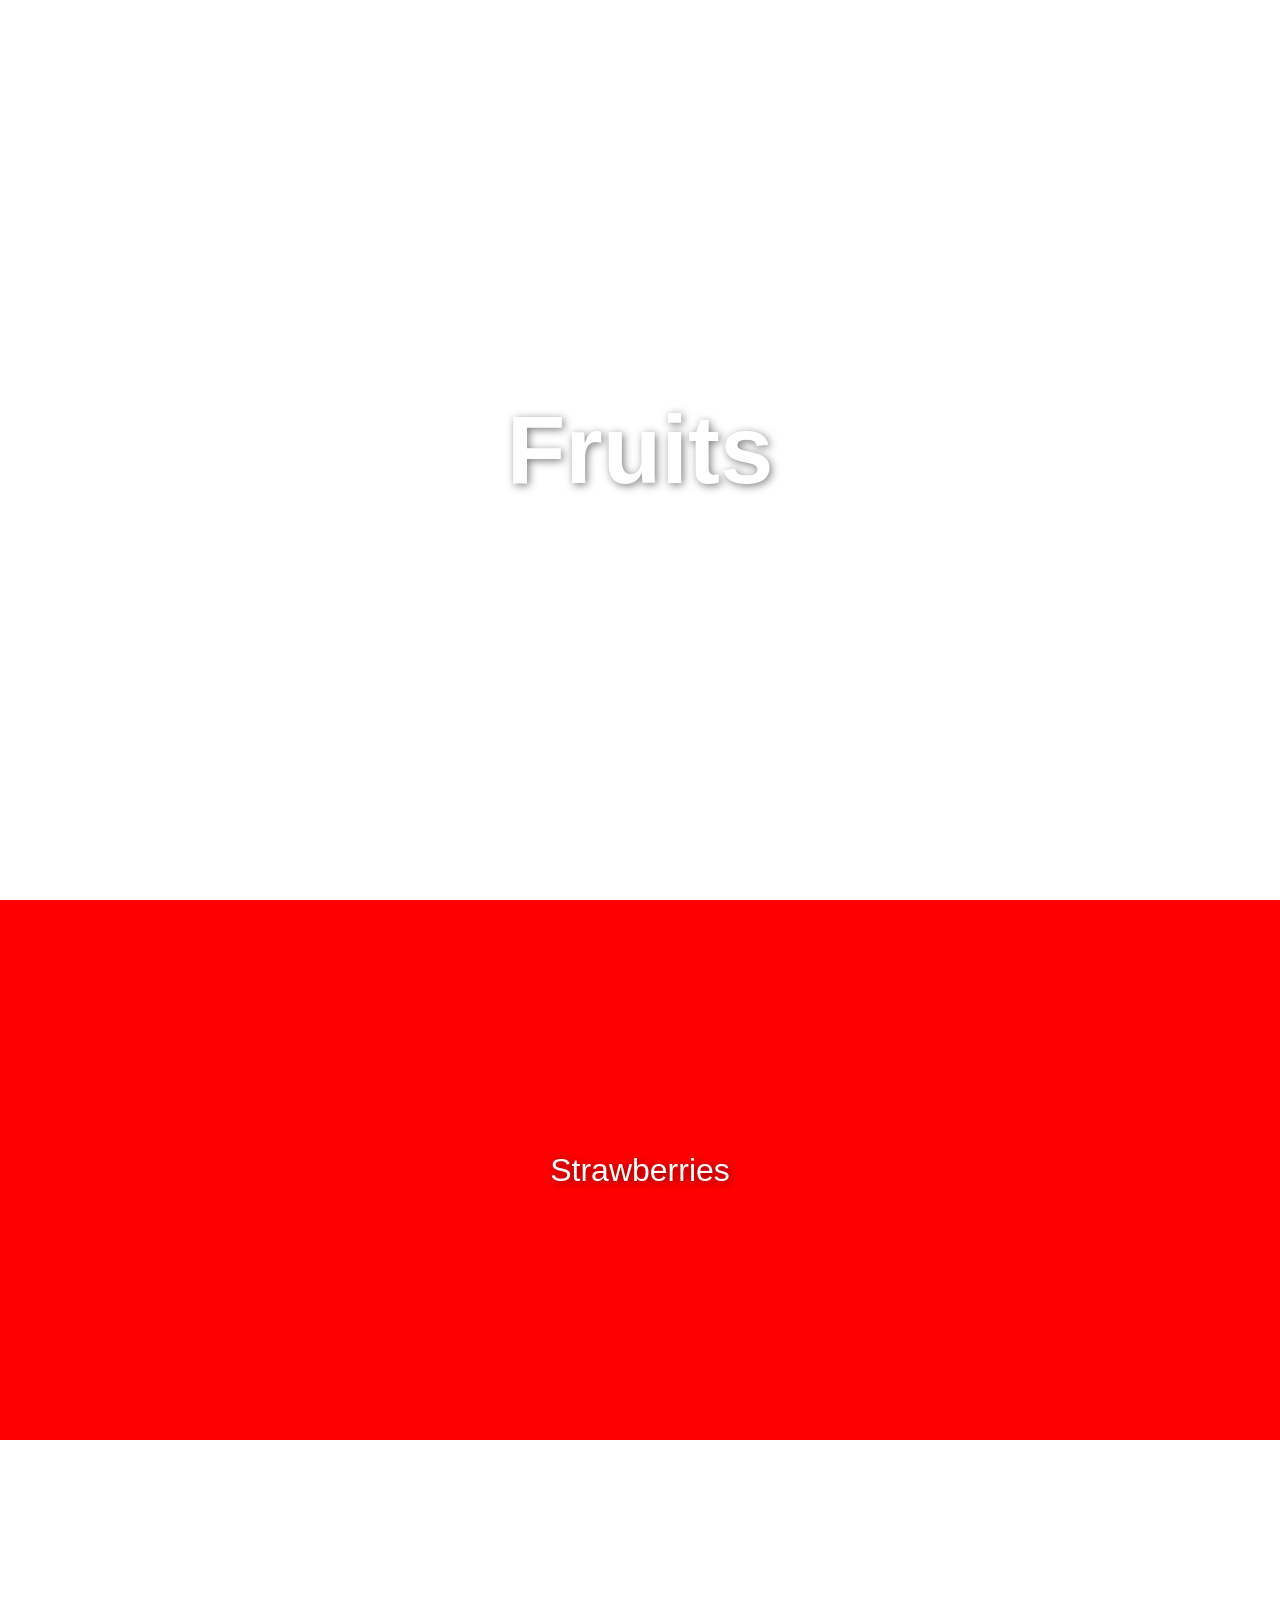
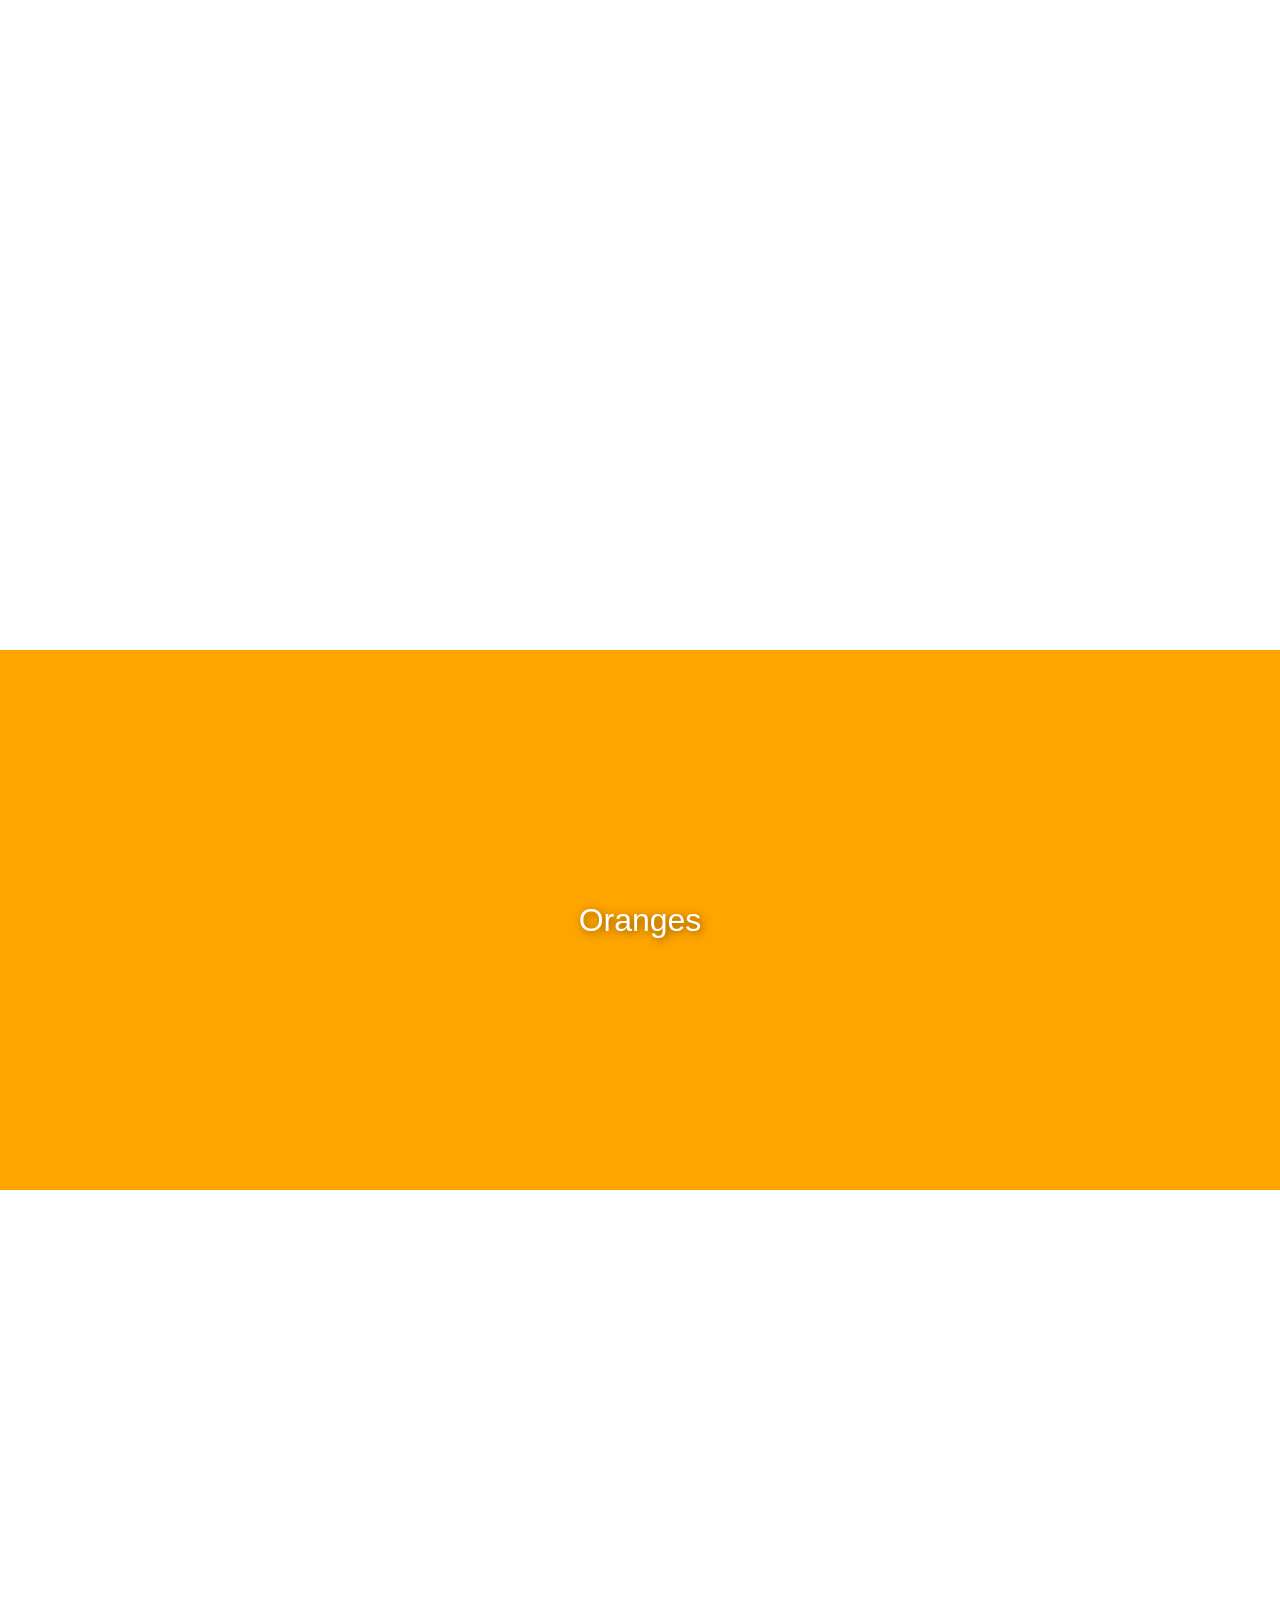
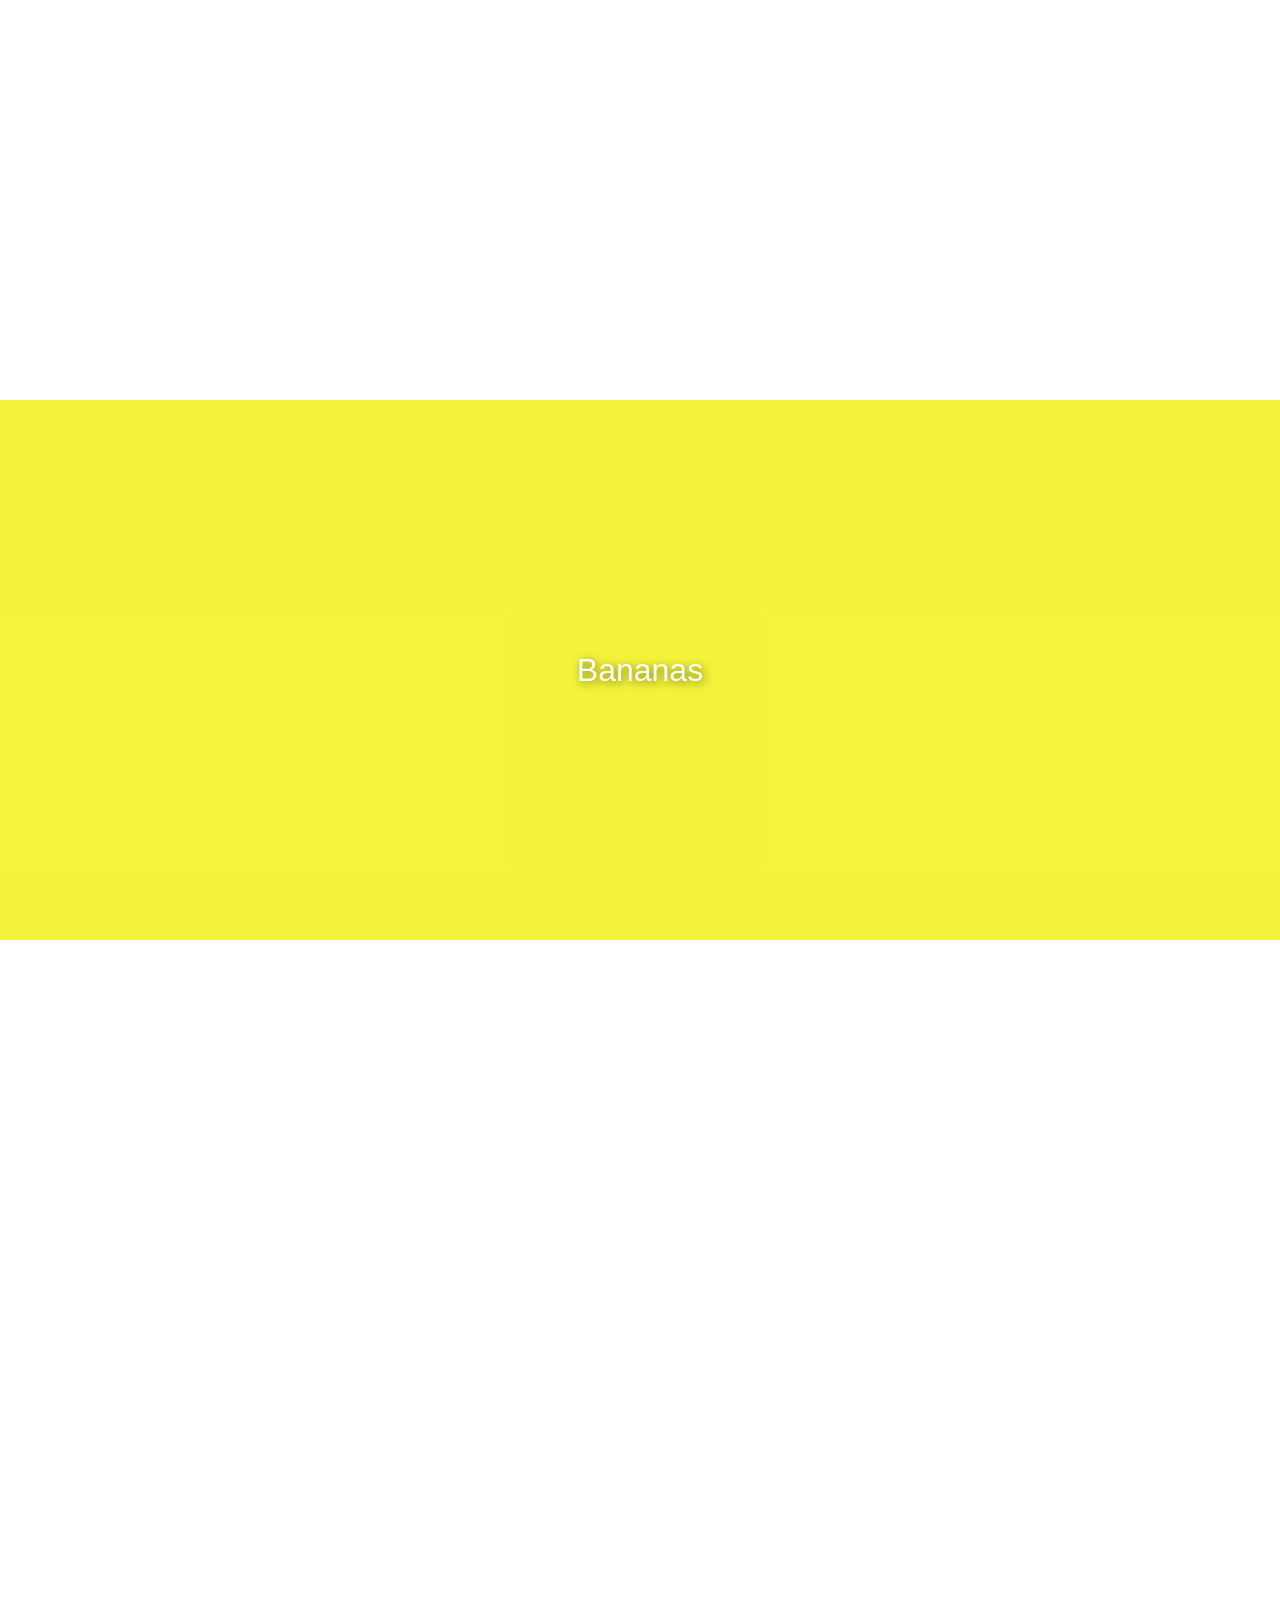
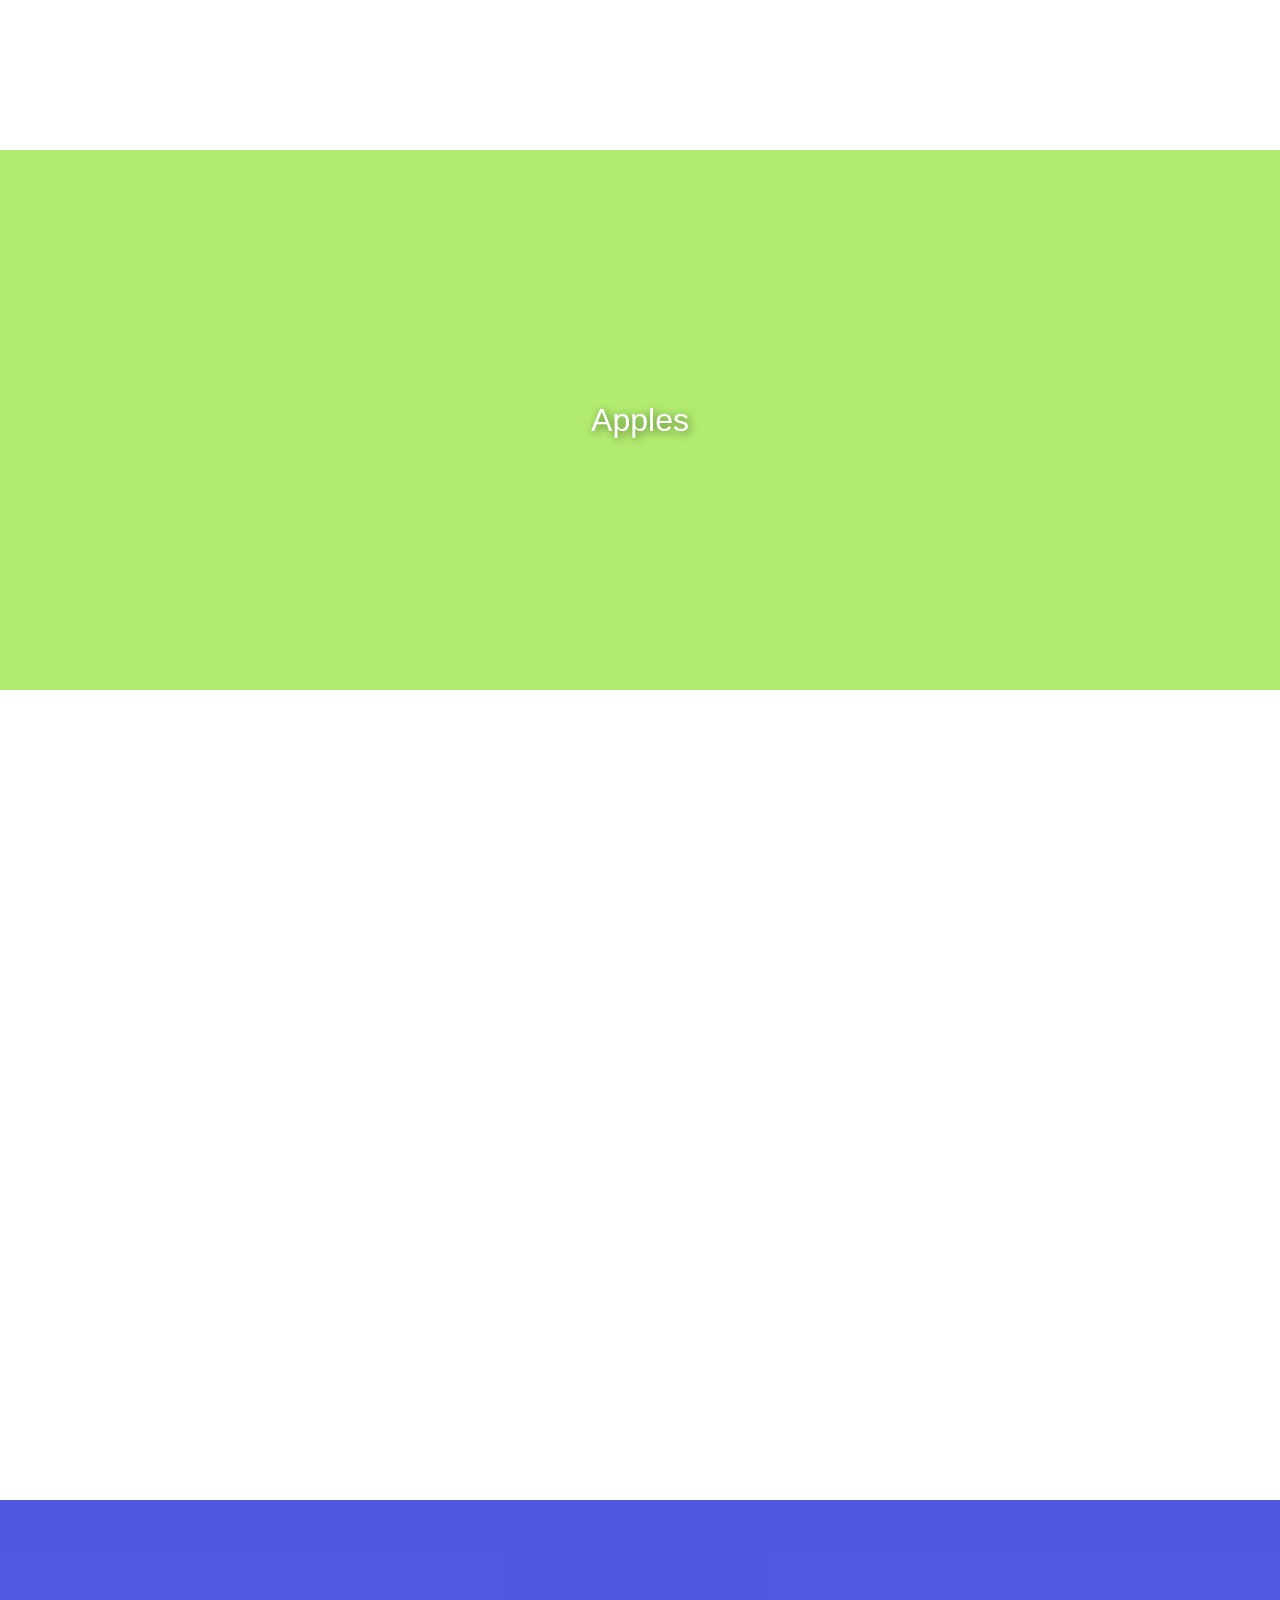
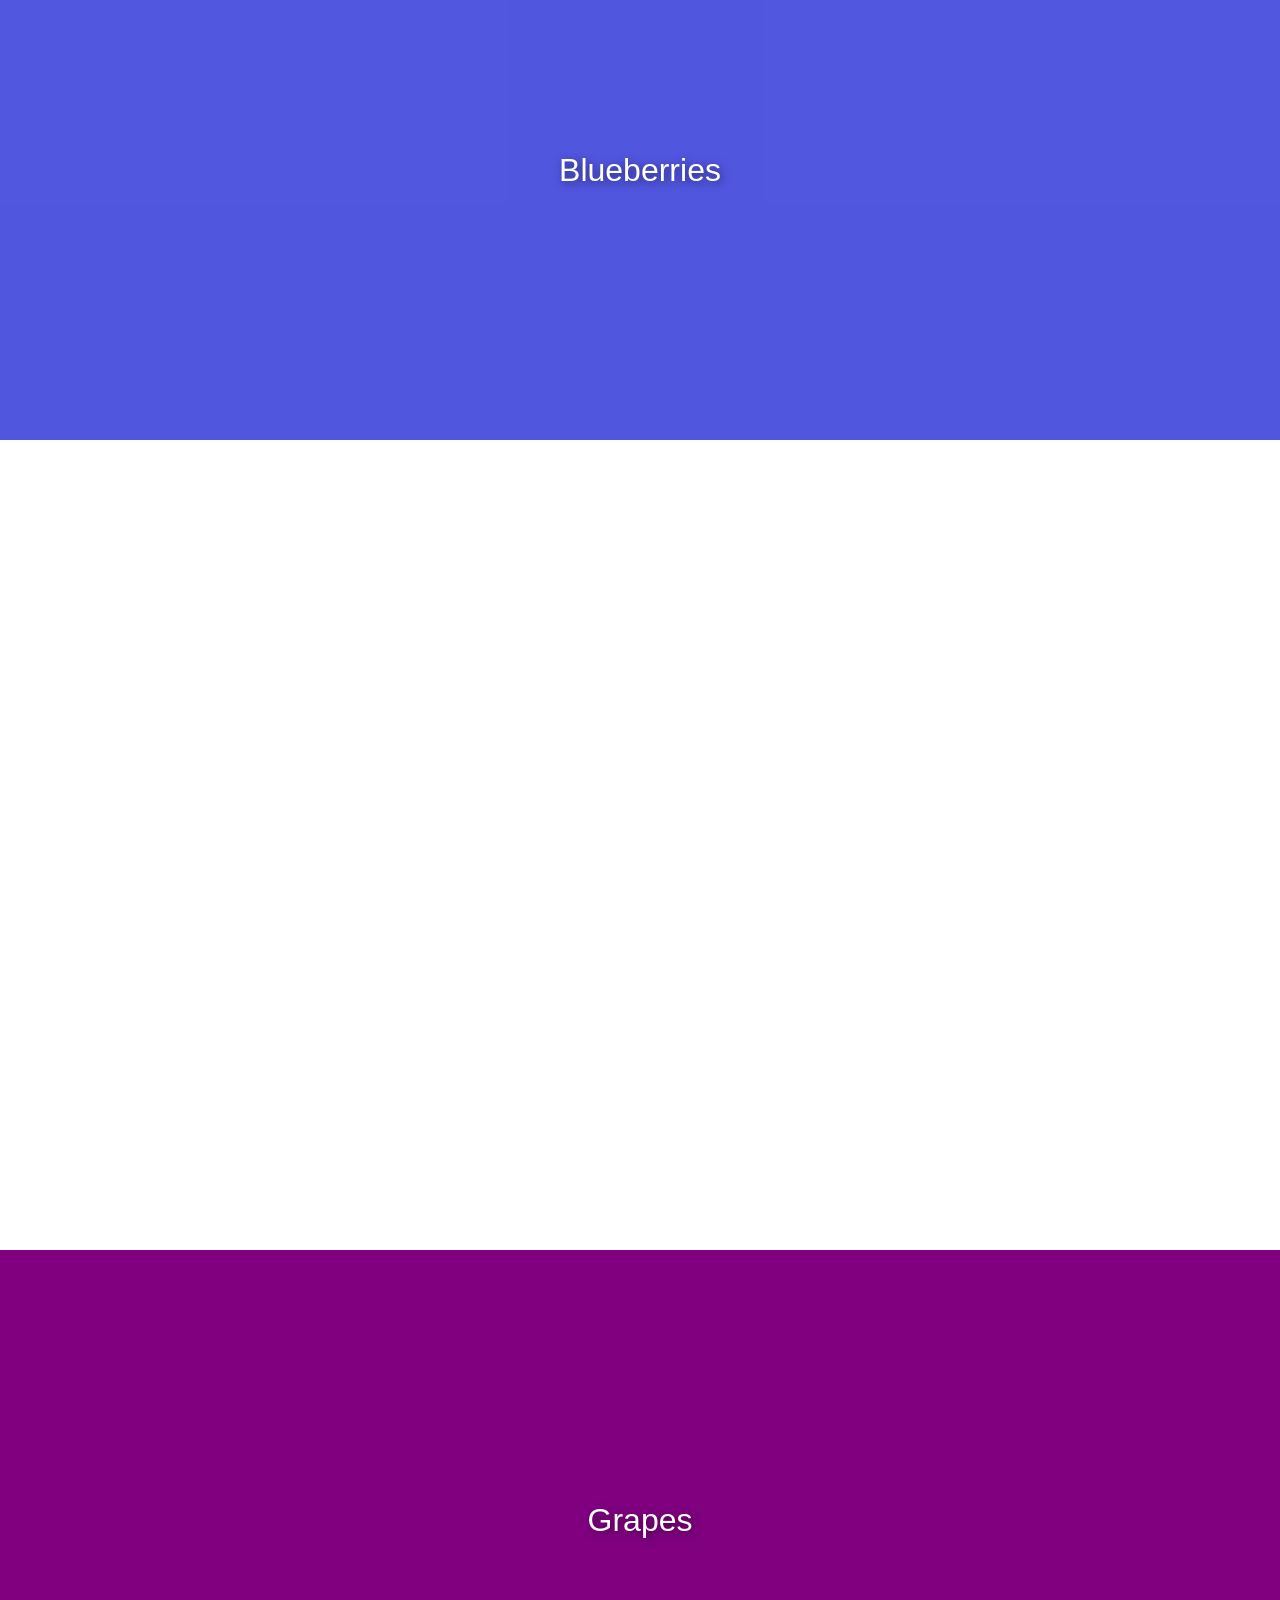
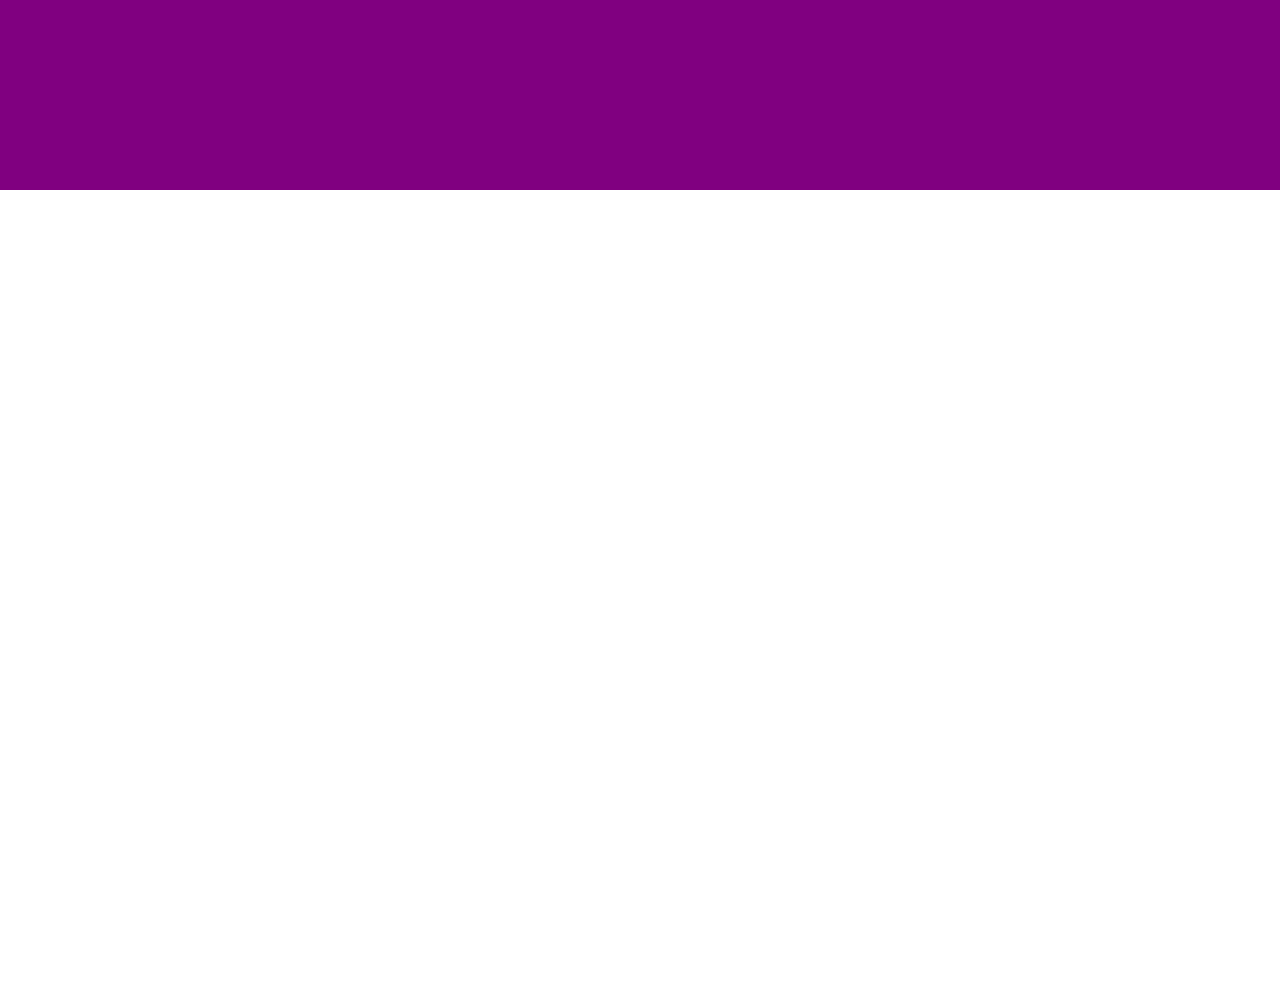
<file: index.html>
<!DOCTYPE html>
<html lang="en">

<head>
  <meta charset="UTF-8">
  <title>Fruit Parallax</title>
  <link rel="stylesheet" href="task2.css">
  <script src="task2.js"></script>
</head>

<body>
  <section class="layer layer-1" data-parallax="0.5"
    style="background-image: url('https://www.sjchs.org/images/default-source/blogs/fruits_main.jpg?sfvrsn=8968415a_0') ;">
    <h1>Fruits</h1>
  </section>
  <!-- <section class="color-section" style="background-color: white">
        <p>fruits galore</p>
      </section>
       -->
  <section class="color-section" style="background-color: red;">
    <p>Strawberries</p>
  </section>
  <section class="parallax" data-parallax="0.5"
    style="background-image: url('https://static.scientificamerican.com/sciam/cache/file/78BE16E0-9E47-4163-BDFE6E11CE52B580_source.jpg?crop=1%3A1%2Csmart&w=1000');">
  </section>

  <section class="color-section" style="background-color: orange;">
    <p>Oranges </p>
  </section>
  <section class="parallax" data-parallax="0.5"
    style="background-image: url('https://www.allrecipes.com/thmb/y_uvjwXWAuD6T0RxaS19jFvZyFU=/1500x0/filters:no_upscale():max_bytes(150000):strip_icc()/GettyImages-1205638014-2000-d0fbf9170f2d43eeb046f56eec65319c.jpg');">
  </section>

  <section class="color-section" style="background-color: rgba(243, 243, 42, 0.925);">
    <p>Bananas</p>
  </section>
  <section class="parallax" data-parallax="0.5"
    style="background-image: url('https://hips.hearstapps.com/hmg-prod/images/ripe-yellow-bananas-at-the-shopping-market-fruits-royalty-free-image-1712833209.jpg');">
  </section>

  <section class="color-section" style="background-color: rgba(171, 234, 100, 0.925);">
    <p>Apples</p>
  </section>
  <section class="parallax" data-parallax="0.5"
    style="background-image: url('https://images.pexels.com/photos/693794/pexels-photo-693794.jpeg');">
  </section>
  <section class="color-section" style="background-color: rgba(68, 73, 221, 0.925);">
    <p>Blueberries</p>
  </section>
  <section class="parallax" data-parallax="0.5"
    style="background-image: url('  https://media.post.rvohealth.io/wp-content/uploads/2020/08/blueberries_fresh_fullframe_732x549_thumb-732x549.jpg');">
  </section>

  <section class="color-section" style="background-color: purple;">
    <p>Grapes </p>
  </section>
  <section class="parallax" data-parallax="0.5"
    style="background-image: url('https://www.lovethegarden.com/sites/default/files/styles/large/public/content/plants/grapes%20preview%20%281%29.jpg?itok=MF-GHbs7');">
  </section>

  




</body>

</html>
</file>
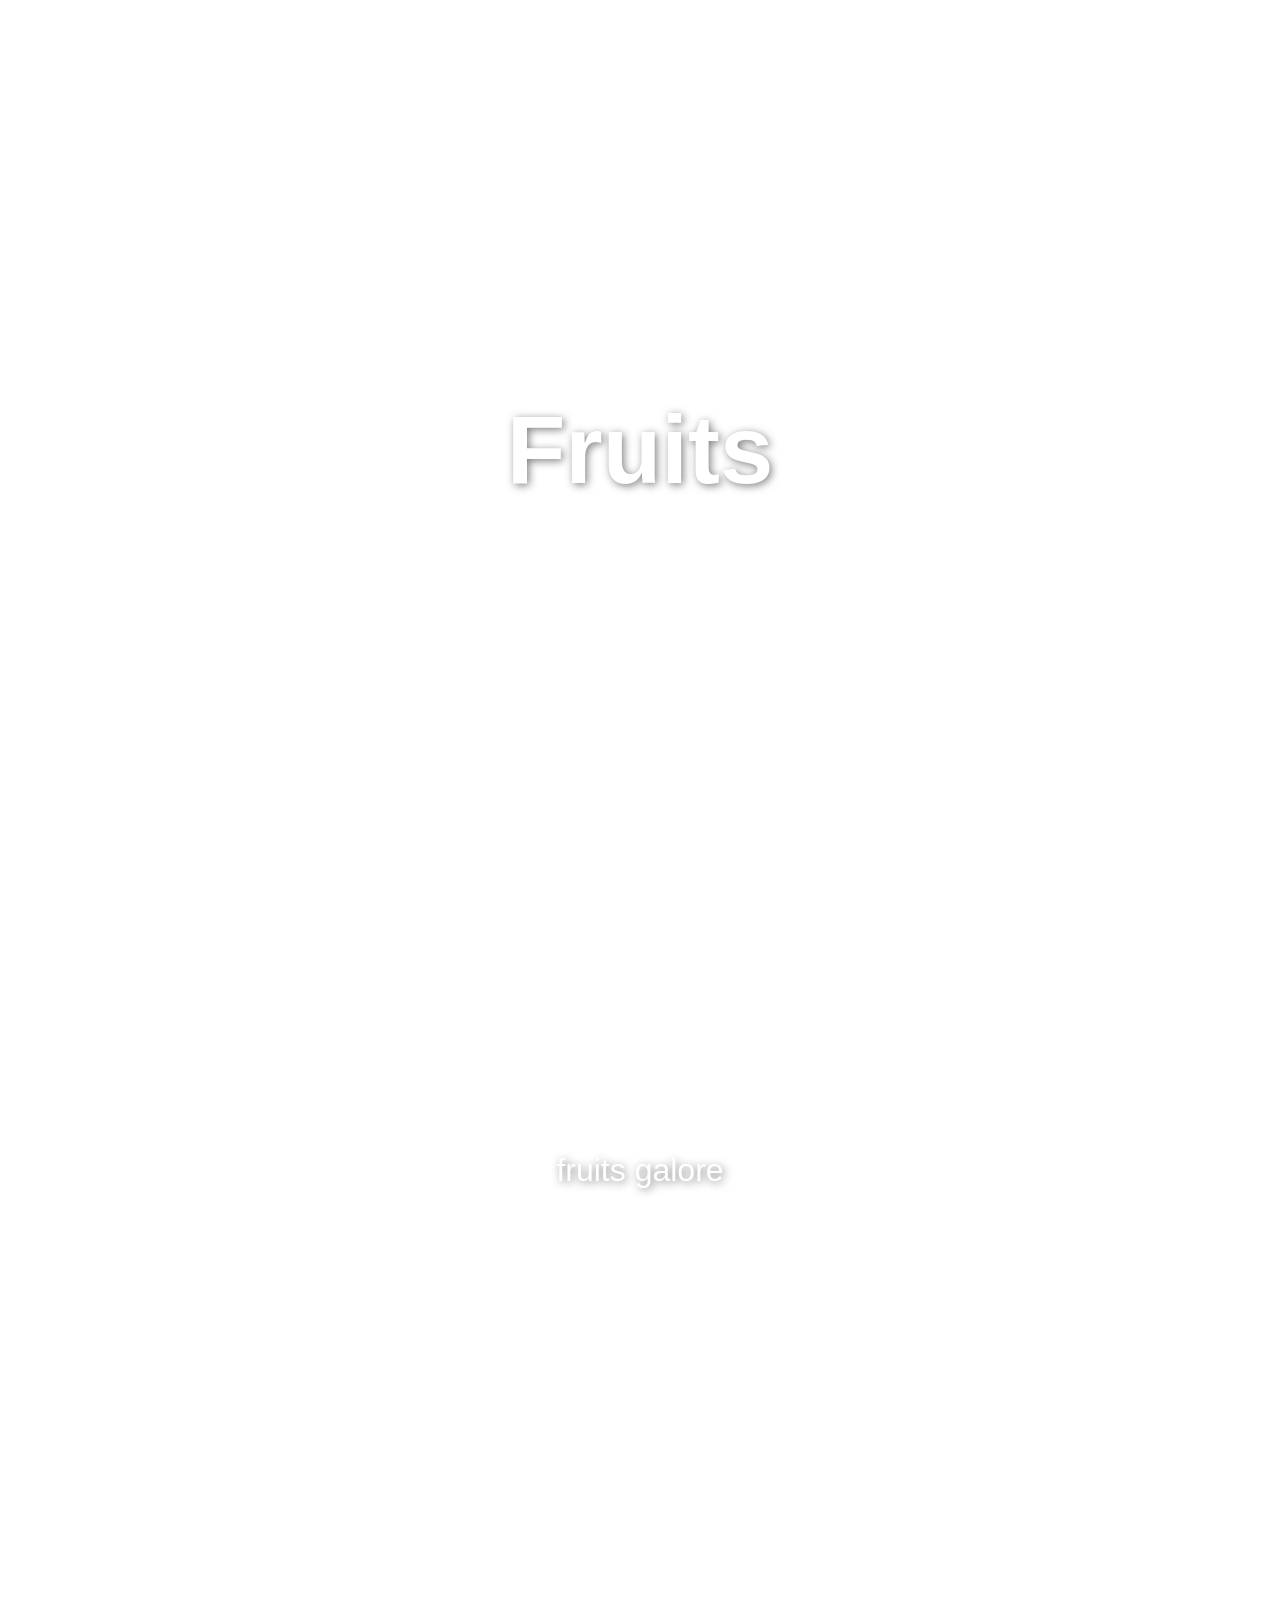
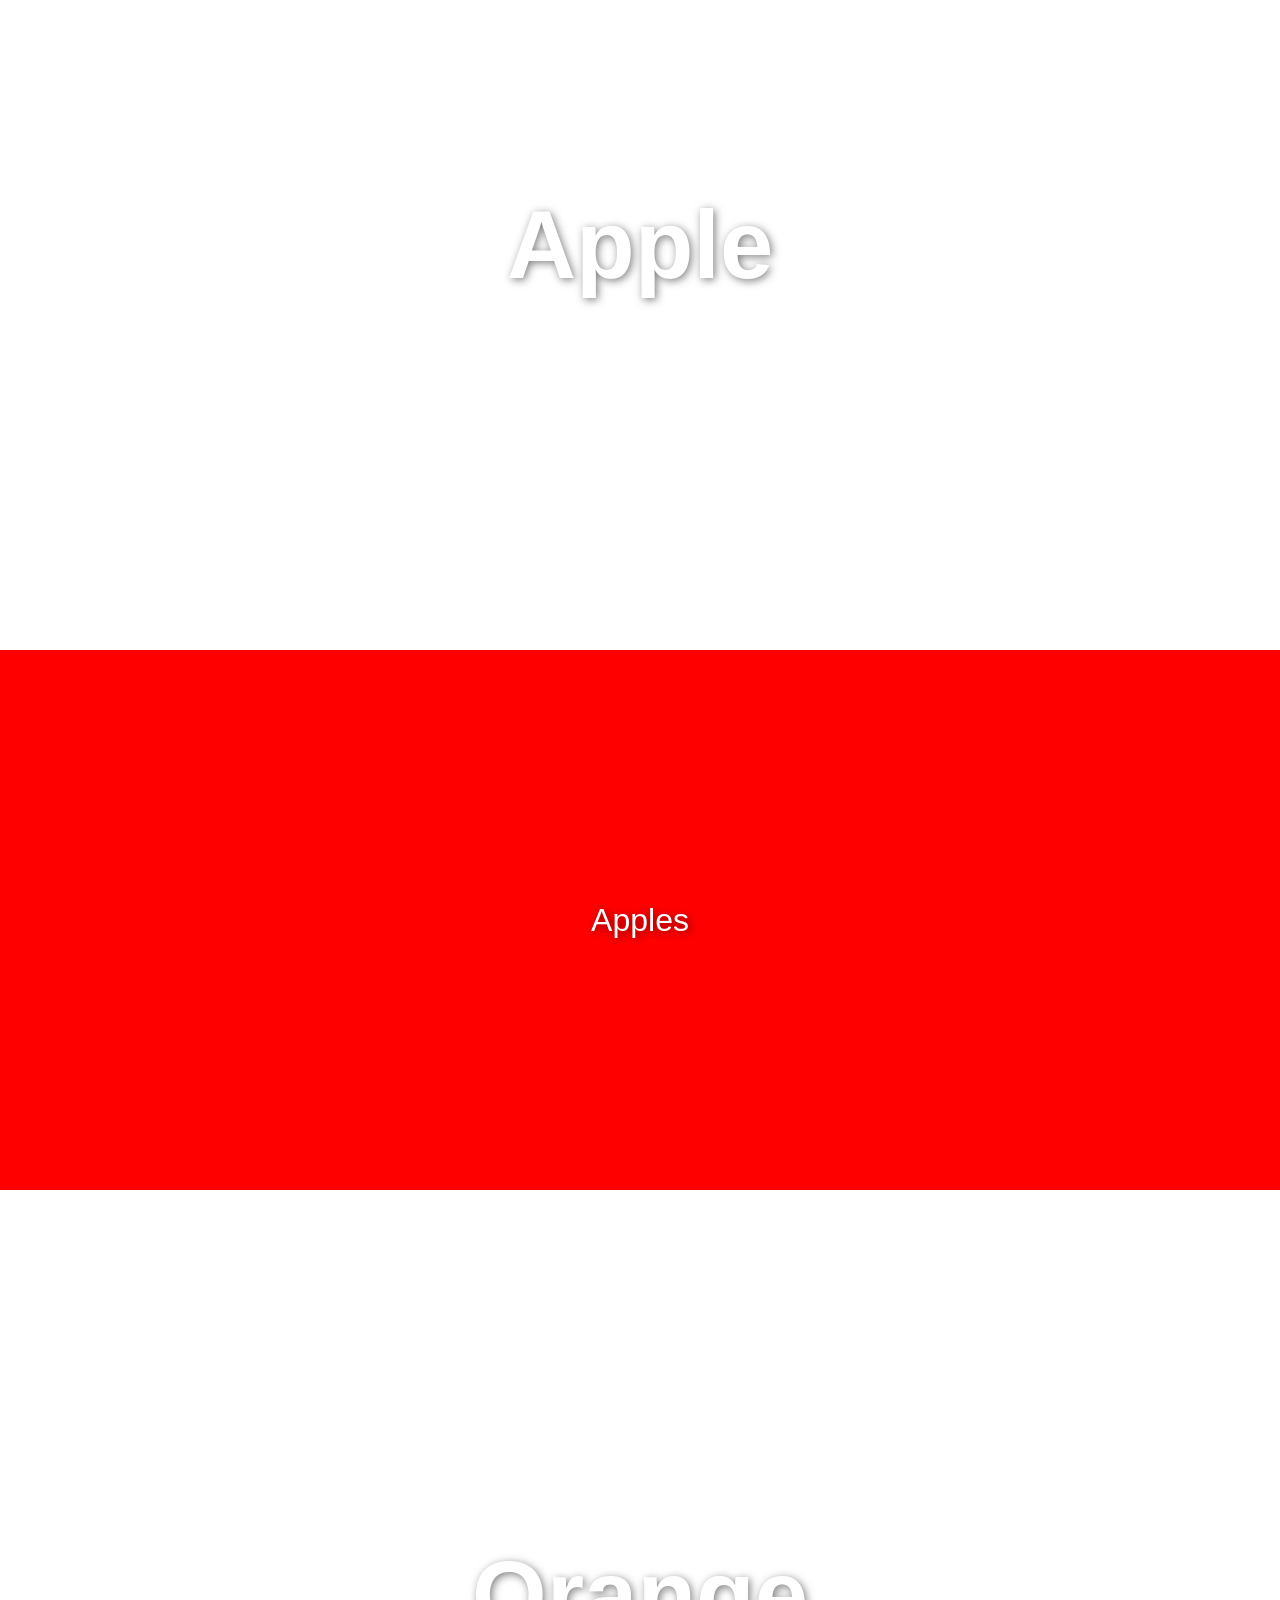
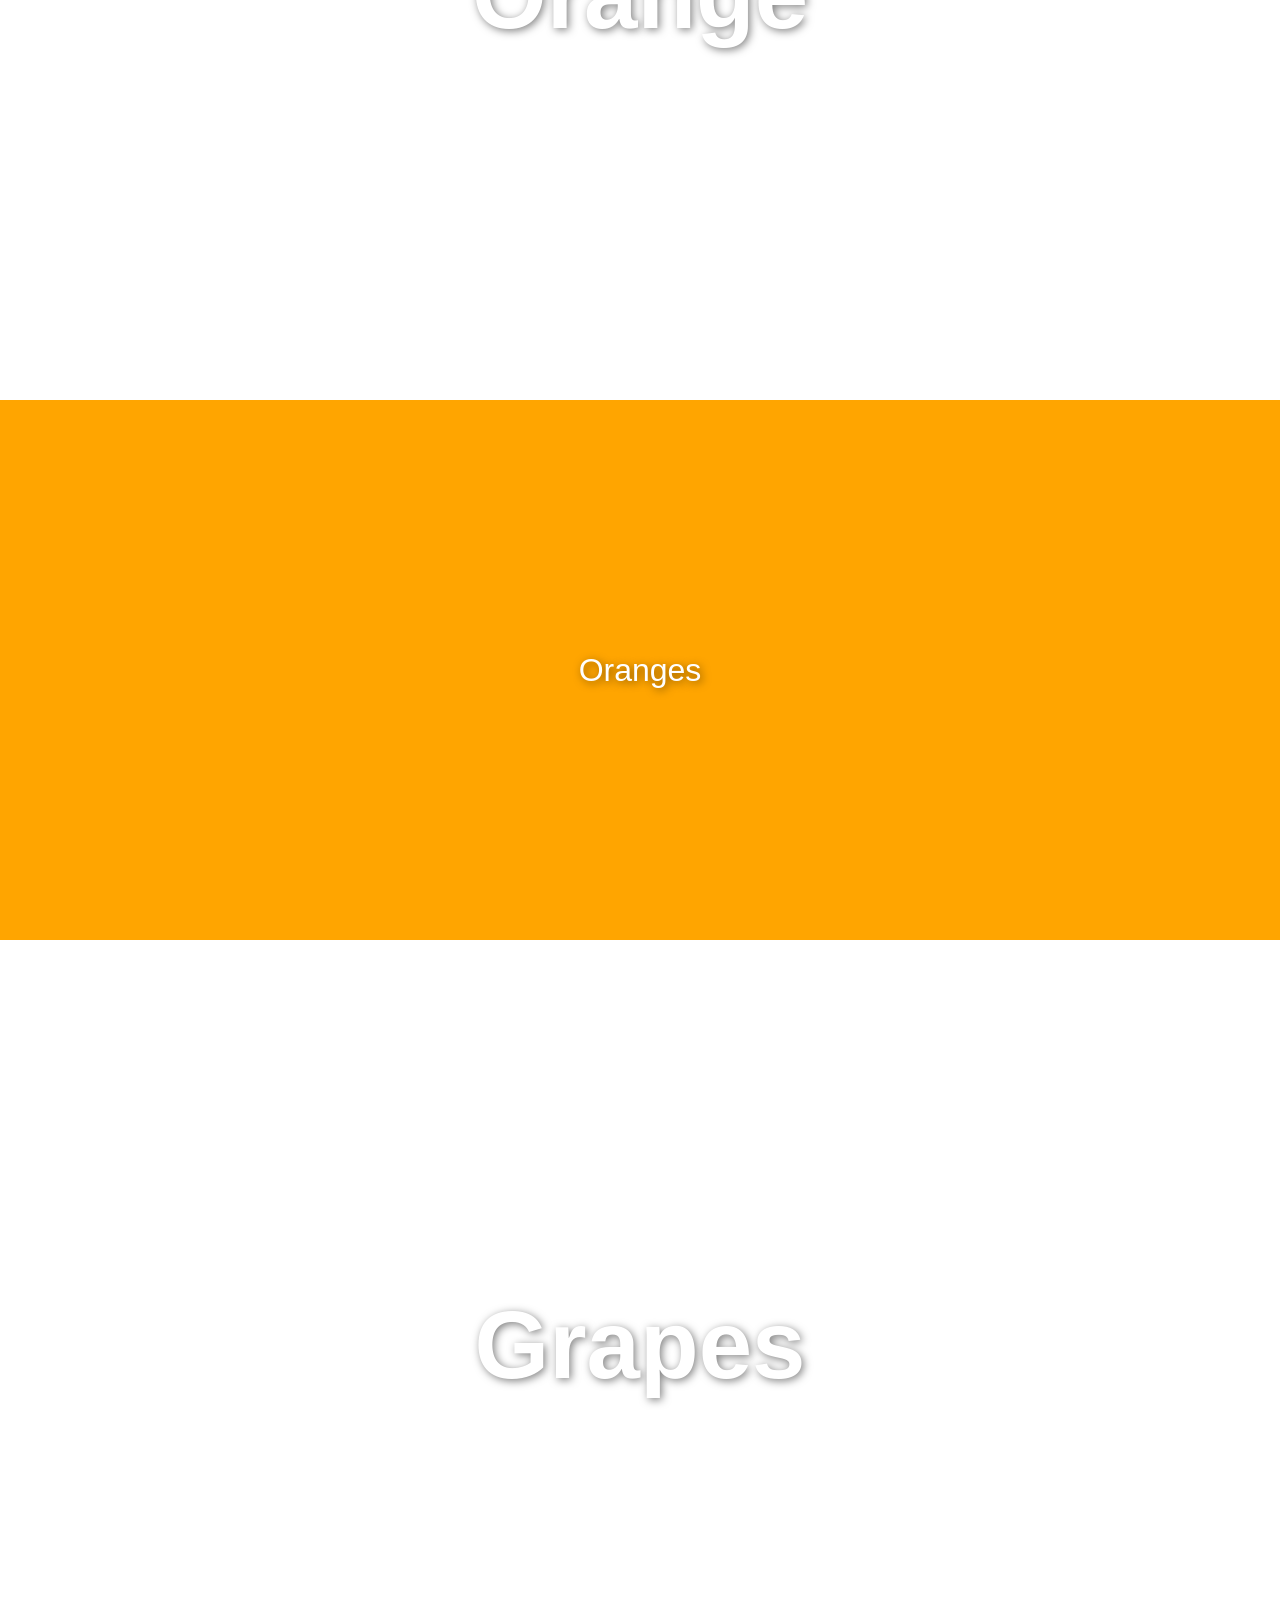
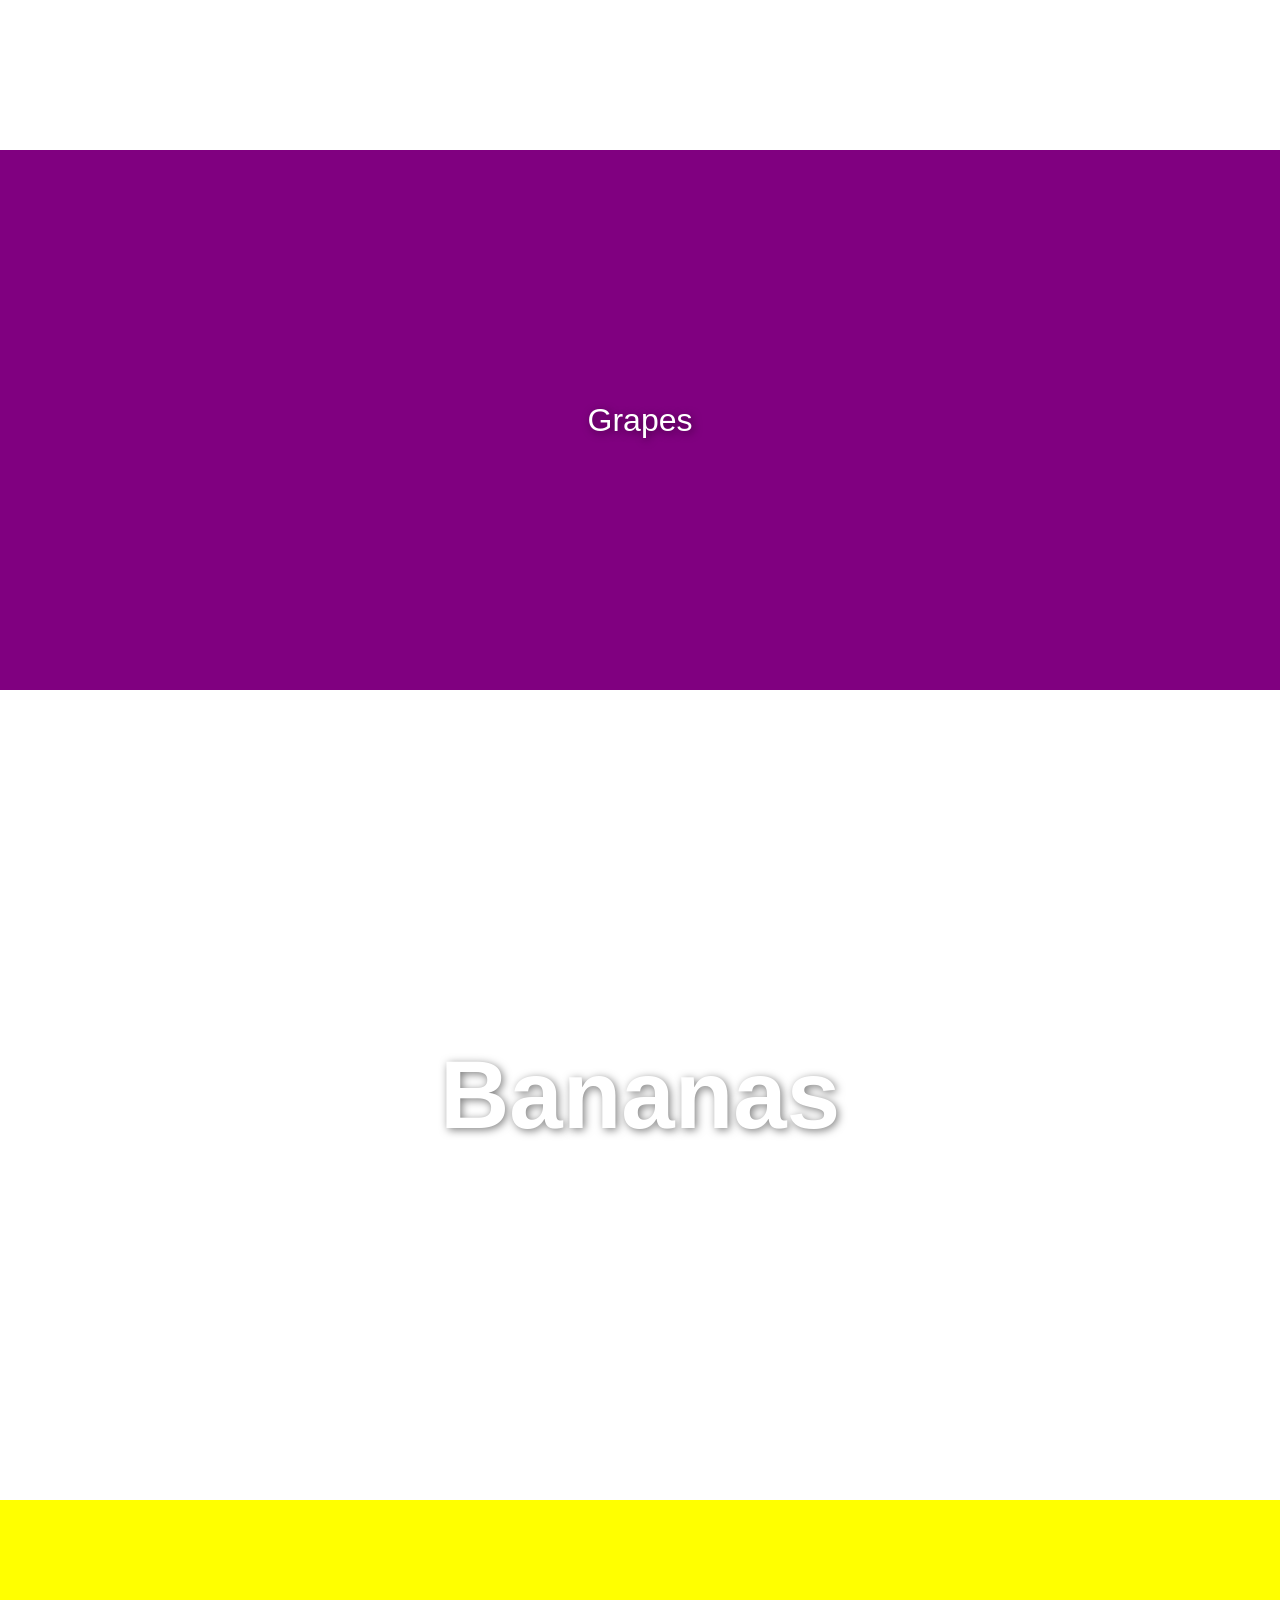
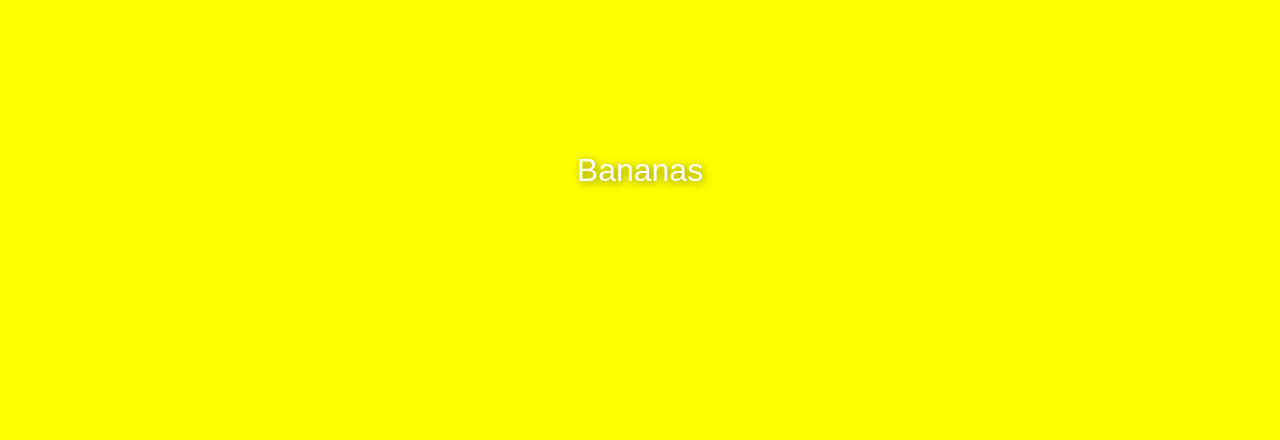
<file: task2.html>
<!DOCTYPE html>
    <html lang="en">
      <head>
        <meta charset="UTF-8">
        <title>Fruit Parallax</title>
        <link rel="stylesheet" href="task2.css">
        <script src="task2.js"></script>
      </head>
      <body>
        <section class="layer layer-1" data-parallax="0.5" style="background-image: url('https://www.sjchs.org/images/default-source/blogs/fruits_main.jpg?sfvrsn=8968415a_0') ;">
        <h1>Fruits</h1>
      </section>
      <section class="color-section" style="background-color: white">
        <p>fruits galore</p>
      </section>
      
        <section class="parallax" data-parallax="0.5" style="background-image: url('https://hips.hearstapps.com/hmg-prod/images/apples-at-farmers-market-royalty-free-image-1627321463.jpg?crop=0.796xw:1.00xh;0.103xw,0&resize=640:*');">
          <h1>Apple</h1>
        </section>
        <section class="color-section" style="background-color: red;">
          <p>Apples</p>
        </section>
      
        <section class="parallax" data-parallax="0.5" style="background-image: url('https://www.allrecipes.com/thmb/y_uvjwXWAuD6T0RxaS19jFvZyFU=/1500x0/filters:no_upscale():max_bytes(150000):strip_icc()/GettyImages-1205638014-2000-d0fbf9170f2d43eeb046f56eec65319c.jpg');">
          <h1>Orange</h1>
        </section>
        <section class="color-section" style="background-color: orange;">
          <p>Oranges </p>
        </section>
      
        <section class="parallax" data-parallax="0.5" style="background-image: url('https://www.thespruceeats.com/thmb/l1_lV7wgpqRArWBwpG3jzHih_e8=/1500x0/filters:no_upscale():max_bytes(150000):strip_icc()/what-are-grapes-5193263-hero-01-80564d77b6534aa8bfc34f378556e513.jpg');">
          <h1>Grapes</h1>
        </section>
        <section class="color-section" style="background-color: purple;">
          <p>Grapes </p>
        </section>

        <section class="parallax" data-parallax="0.5" style="background-image: url('https://hips.hearstapps.com/hmg-prod/images/ripe-yellow-bananas-at-the-shopping-market-fruits-royalty-free-image-1712833209.jpg');">
          <h1>Bananas</h1>
        </section>
        <section class="color-section" style="background-color: yellow;">
          <p>Bananas</p>
          </section>

      
      
      </body>
      </html>
</file>
<file: task2.css>
* {
    margin: 0;
    padding: 0;
    box-sizing: border-box;
  }
  body, html {
    font-family: 'Segoe UI', Arial, Helvetica, sans-serif;
    overflow-x: hidden;
  }
  .layer-1{
    height: 100vh;
    background-size: cover;
    background-position: center;
    background-attachment: scroll;
    display: flex;
    justify-content: center;
    align-items: center;
    color: white;
    text-shadow: 2px 2px 8px rgba(0,0,0,0.5);
    font-size: 4rem;
    font-weight: bold;
  }
  .parallax {
    height: 90vh;
    background-size: cover;
    background-position: center;
    background-attachment: scroll;
    display: flex;
    justify-content: center;
    align-items: center;
    color: white;
    text-shadow: 2px 2px 8px rgba(0,0,0,0.5);
    font-size: 4rem;
    font-weight: bold;
  }
  .color-section {
    height: 60vh;
    display: flex;
    justify-content: center;
    align-items: center;
    color: white;
    font-size: 2rem;
    padding: 2rem;
    text-align: center;
    text-shadow: 2px 2px 8px rgba(0,0,0,0.5)
  }
</file>
